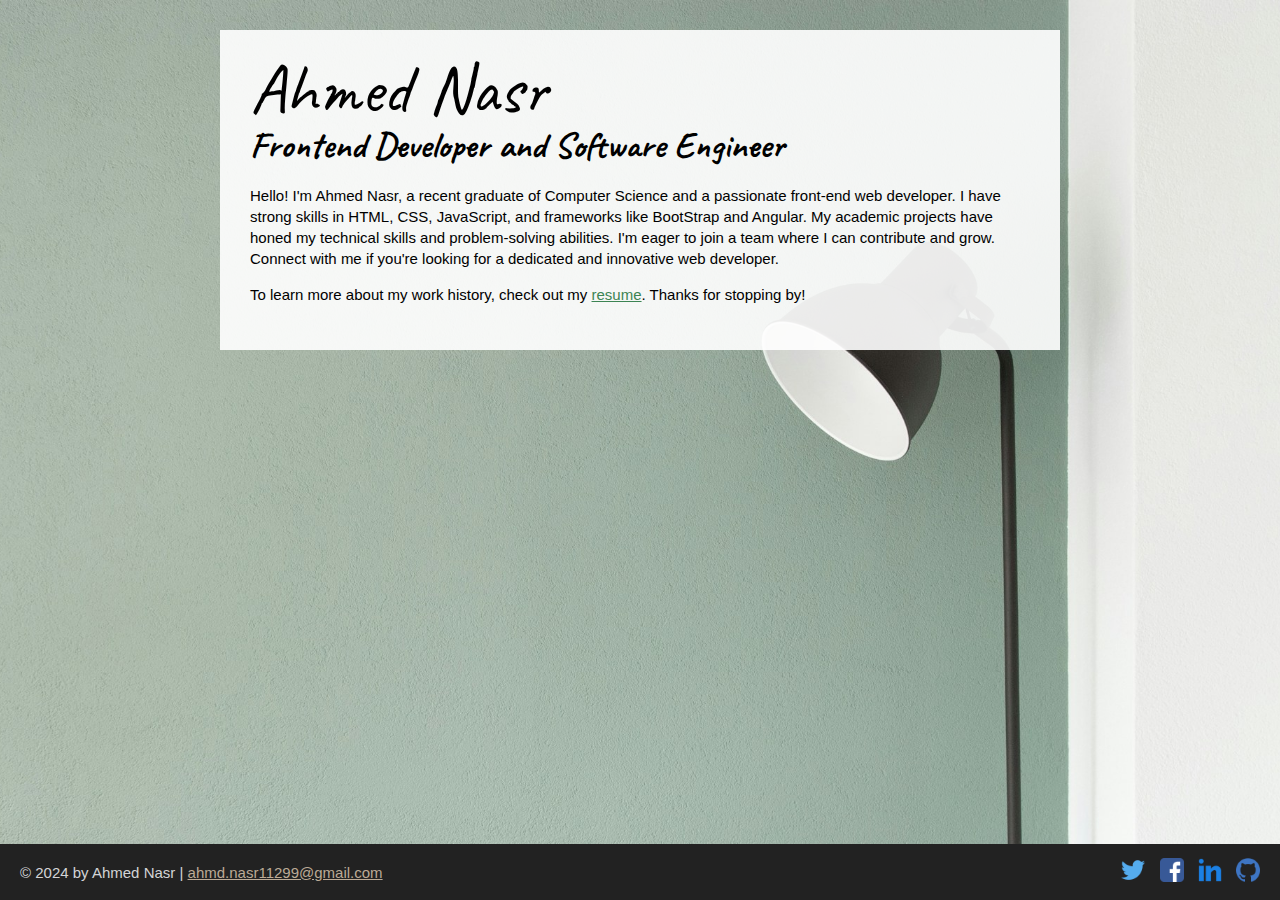
<file: index.html>
<!DOCTYPE html>
<html lang="en">

<head>
    <meta charset="UTF-8">
    <meta name="viewport" content="width=device-width, initial-scale=1.0">
    <title>Ahmed Nasr | Frontend Developer and Software Engineer</title>
    <link rel="icon" href="./imgs/CV-Resume-PNG-Photo-Image.png">
    <link rel="preconnect" href="https://fonts.googleapis.com">
    <link rel="preconnect" href="https://fonts.gstatic.com" crossorigin>
    <link href="https://fonts.googleapis.com/css2?family=Cairo:wght@200..1000&family=Caveat:wght@400..700&display=swap"
        rel="stylesheet">
    <link rel="stylesheet" href="./css/styles.css">
</head>

<body class="home">
    <div class="content-wrapper">
        <div class="content-bg">
            <header>
                <h1>Ahmed Nasr</h1>
                <h2>Frontend Developer and Software Engineer</h2>
            </header>
            <main>
                <p>
                    Hello! I'm Ahmed Nasr, a recent graduate of Computer Science and a passionate front-end web
                    developer. I
                    have strong skills in HTML, CSS, JavaScript, and frameworks like BootStrap and Angular. My academic
                    projects
                    have honed my technical skills and problem-solving abilities. I'm eager to join a team where I can
                    contribute and grow. Connect with me if you're looking for a dedicated and innovative web developer.
                </p>
                <p>To learn more about my work history, check out my <a href="resume.html">resume</a>. Thanks for
                    stopping
                    by!
                </p>
            </main>
        </div>
    </div>
    <footer>
        <p>&copy; 2024 by Ahmed Nasr | <a href="mailto:ahmd.nasr11299@gmail.com">ahmd.nasr11299@gmail.com</a></p>
        <ul class="socials">
            <li>
                <a href="https://x.com/Shinoo_99" target="_blank"><img
                        src="./imgs/317720_social media_tweet_twitter_social_icon.png" alt="twitter logo"></a>
            </li>
            <li>
                <a href="https://www.facebook.com/profile.php?id=100086867614615" target="_blank"><img
                        src="./imgs/4102573_applications_facebook_media_social_icon.png" alt="facebook logo"></a>
            </li>
            <li>
                <a href="https://www.linkedin.com/in/ahmed-nasr-690a79256/" target="_blank"><img
                        src="./imgs/4202085_linkedin_logo_social_social media_icon.png" alt="linkedin"></a>
            </li>
            <li>
                <a href="https://github.com/A7med-Nasr" target="_blank"><img
                        src="./imgs/1298743_github_git_logo_social_icon.png" alt="github image"></a>
            </li>
        </ul>
    </footer>
</body>

</html>
</file>
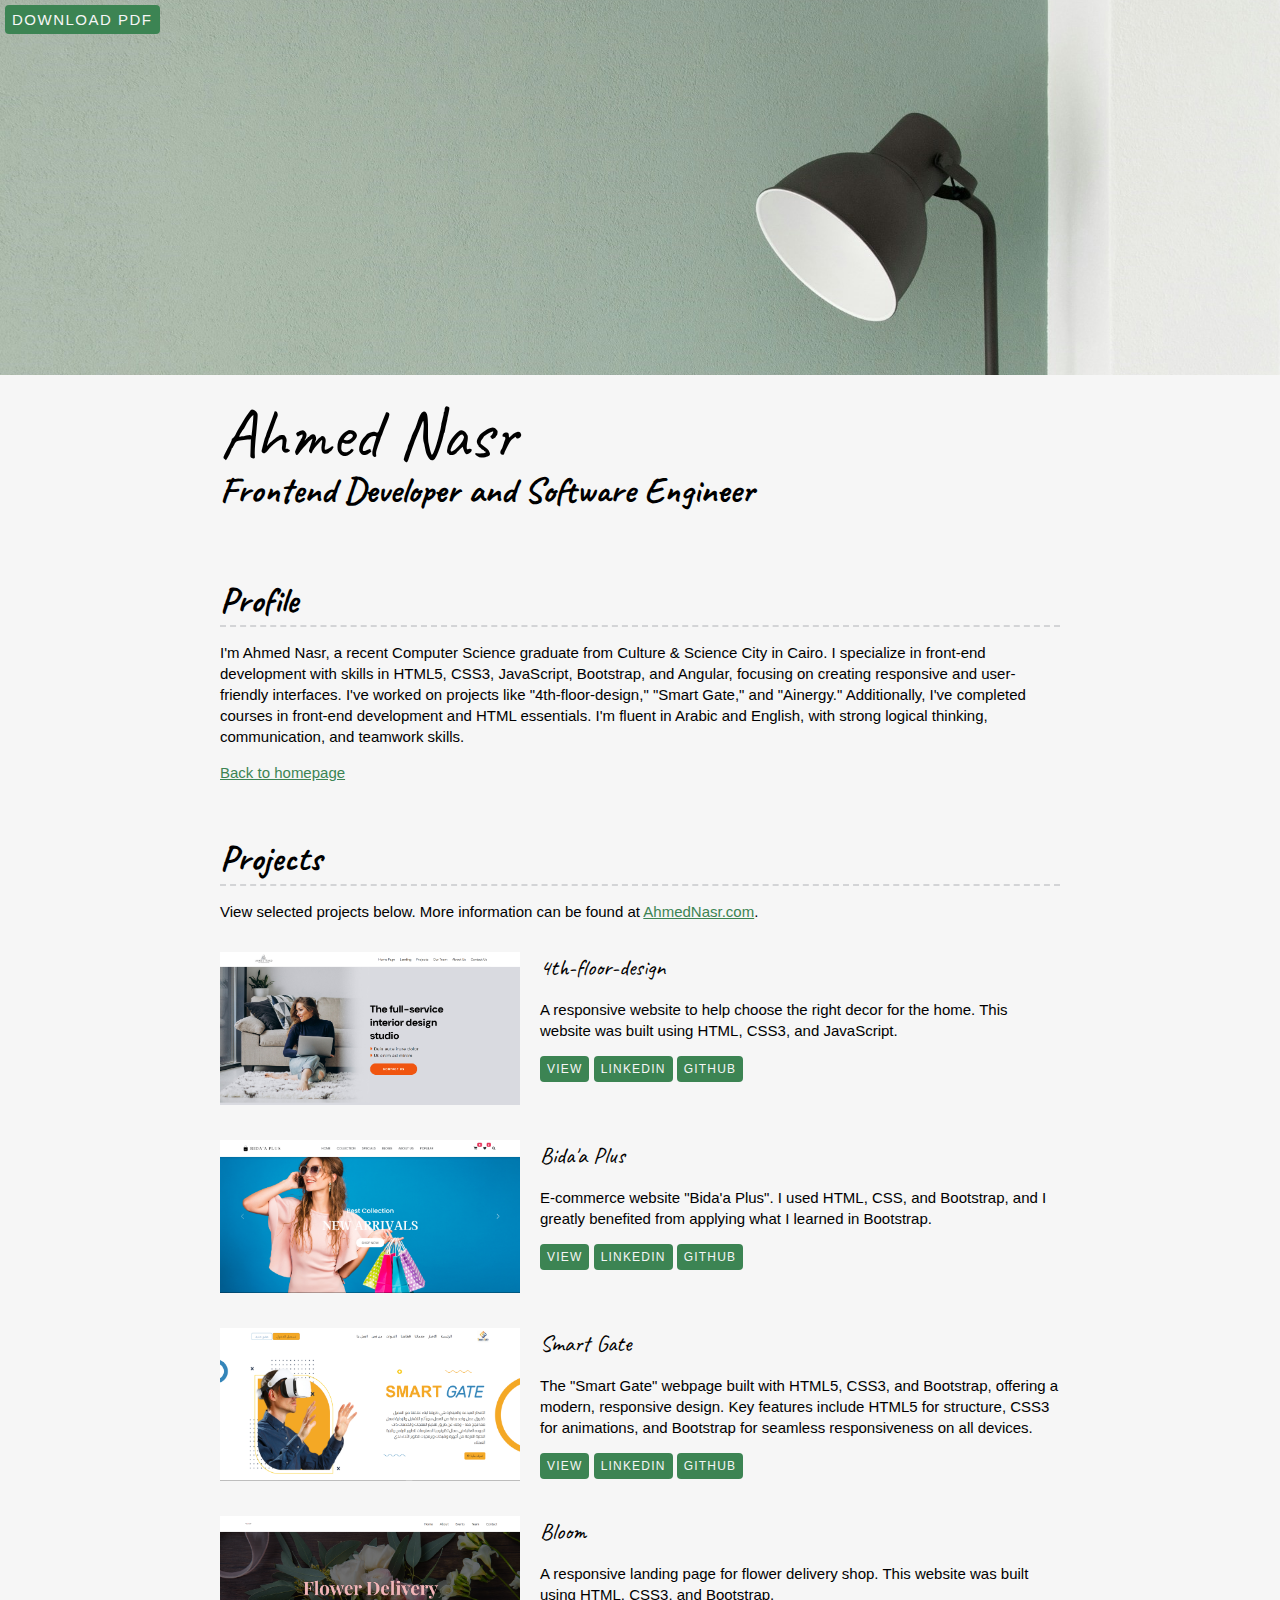
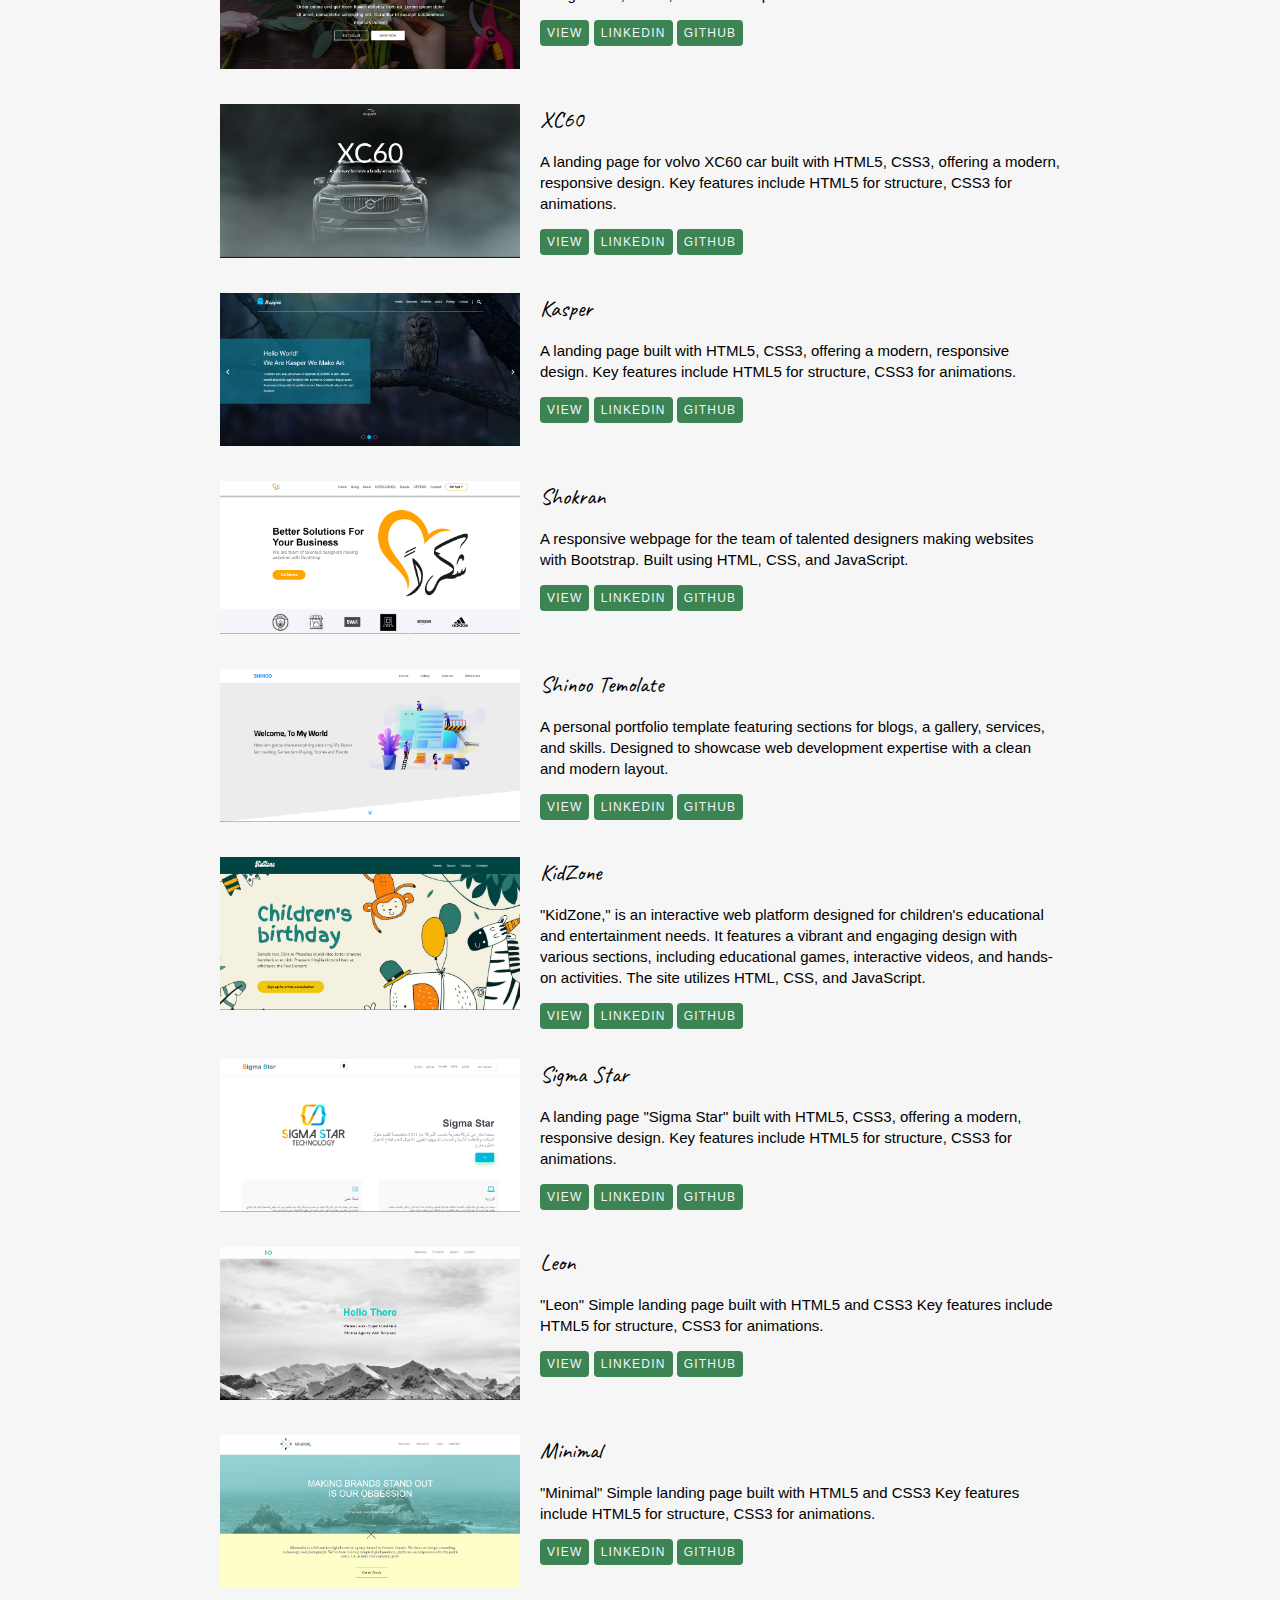
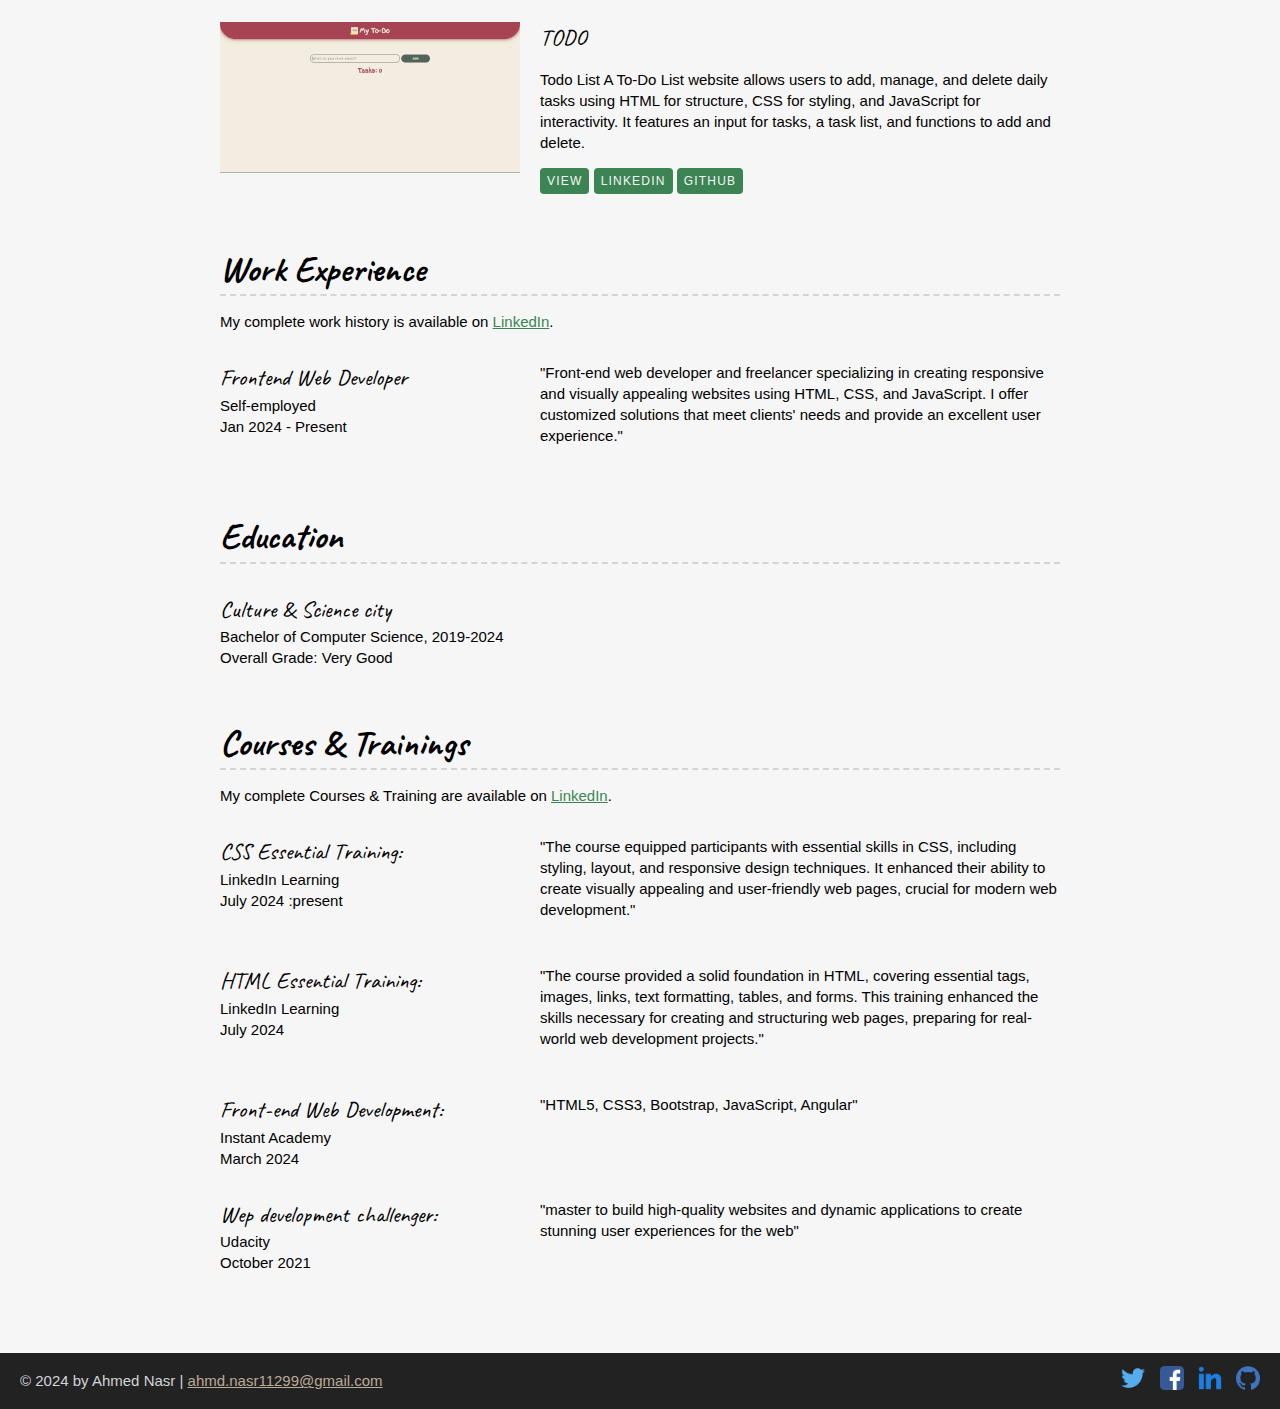
<file: resume.html>
<!DOCTYPE html>
<html lang="en">

<head>
    <meta charset="UTF-8">
    <meta name="viewport" content="width=device-width, initial-scale=1.0">
    <title>Resume Ahmed Nasr | Frontend Developer and Software Engineer</title>
    <link rel="icon" href="./imgs/CV-Resume-PNG-Photo-Image.png">
    <link rel="preconnect" href="https://fonts.googleapis.com">
    <link rel="preconnect" href="https://fonts.gstatic.com" crossorigin>
    <link href="https://fonts.googleapis.com/css2?family=Cairo:wght@200..1000&family=Caveat:wght@400..700&display=swap"
        rel="stylesheet">
    <link rel="stylesheet" href="./css/styles.css">
</head>

<body class="resume">
    <a class="btn download-link" href="./imgs/Ahmed-Nasr-CV.pdf">Download PDF</a>
    <header>
        <div class="content-wrapper">
            <h1>Ahmed Nasr</h1>
            <h2>Frontend Developer and Software Engineer</h2>
        </div>
    </header>
    <main class="content-wrapper">
        <section class="resume-section">
            <h2>Profile</h2>
            <p>I'm Ahmed Nasr, a recent Computer Science graduate from Culture & Science City in Cairo. I specialize in
                front-end development with skills in HTML5, CSS3, JavaScript, Bootstrap, and Angular, focusing on
                creating responsive and user-friendly interfaces. I've worked on projects like "4th-floor-design,"
                "Smart Gate," and "Ainergy." Additionally, I've completed courses in front-end development and HTML
                essentials. I'm fluent in Arabic and English, with strong logical thinking, communication, and teamwork
                skills.</p>
            <a href="index.html">Back to homepage</a>
        </section>
        <section class="resume-section">
            <h2>Projects</h2>
            <p>View selected projects below. More information can be found at <a
                    href="https://www.linkedin.com/in/ahmed-nasr-690a79256/">AhmedNasr.com</a>.</p>
            <div class="project-wrapper">
                <section class="project-item">
                    <div class="img-container">
                        <img src="./imgs/4th-floor.png" alt="project thumbnails">
                    </div>
                    <div class="project-details">
                        <h3>4th-floor-design</h3>
                        <p> A responsive website to help choose the right decor for the home. This website was built
                            using HTML, CSS3, and JavaScript.</p>
                        <a class="btn" href="https://a7med-nasr.github.io/4th-floor-design/" target="_blank">View</a>
                        <a class="btn" href="https://www.linkedin.com/in/ahmed-nasr-690a79256/"
                            target="_blank">LinkedIn</a>
                        <a class="btn" href="https://github.com/A7med-Nasr" target="_blank">Github</a>
                    </div>
                </section>
                <section class="project-item">
                    <div class="img-container">
                        <img src="./imgs/bidaa.png" alt="project thumbnails">
                    </div>
                    <div class="project-details">
                        <h3>Bida'a Plus</h3>
                        <p>E-commerce website "Bida'a Plus". I used HTML, CSS, and Bootstrap, and I greatly benefited
                            from applying what
                            I learned in Bootstrap.</p>
                        <a class="btn" href="https://a7med-nasr.github.io/Bida-a-Plus/" target="_blank">View</a>
                        <a class="btn" href="https://www.linkedin.com/in/ahmed-nasr-690a79256/"
                            target="_blank">LinkedIn</a>
                        <a class="btn" href="https://github.com/A7med-Nasr" target="_blank">Github</a>
                    </div>
                </section>
                <section class="project-item">
                    <div class="img-container">
                        <img src="./imgs/smart-gate.png" alt="project thumbnails">
                    </div>
                    <div class="project-details">
                        <h3>Smart Gate</h3>
                        <p>The "Smart Gate" webpage built with HTML5, CSS3, and Bootstrap, offering a modern,
                            responsive design. Key features include HTML5 for structure, CSS3 for animations, and
                            Bootstrap for seamless responsiveness on all devices.</p>
                        <a class="btn" href="https://a7med-nasr.github.io/Smart-Gate/" target="_blank">View</a>
                        <a class="btn" href="https://www.linkedin.com/in/ahmed-nasr-690a79256/"
                            target="_blank">LinkedIn</a>
                        <a class="btn" href="https://github.com/A7med-Nasr" target="_blank">Github</a>
                    </div>
                </section>
                <section class="project-item">
                    <div class="img-container">
                        <img src="./imgs/bloomsc.png" alt="project thumbnails">
                    </div>
                    <div class="project-details">
                        <h3>Bloom</h3>
                        <p>A responsive landing page for flower delivery shop. This website was built
                            using HTML, CSS3, and Bootstrap.</p>
                        <a class="btn" href="https://a7med-nasr.github.io/codSoft/" target="_blank">View</a>
                        <a class="btn" href="https://www.linkedin.com/in/ahmed-nasr-690a79256/"
                            target="_blank">LinkedIn</a>
                        <a class="btn" href="https://github.com/A7med-Nasr" target="_blank">Github</a>
                    </div>
                </section>
                <section class="project-item">
                    <div class="img-container">
                        <img src="./imgs/xc60.png" alt="project thumbnails">
                    </div>
                    <div class="project-details">
                        <h3>XC60</h3>
                        <p>A landing page for volvo XC60 car built with HTML5, CSS3, offering a modern, responsive
                            design.
                            Key features include HTML5 for structure, CSS3 for animations.</p>
                        <a class="btn" href="https://a7med-nasr.github.io/XC60/" target="_blank">View</a>
                        <a class="btn" href="https://www.linkedin.com/in/ahmed-nasr-690a79256/"
                            target="_blank">LinkedIn</a>
                        <a class="btn" href="https://github.com/A7med-Nasr" target="_blank">Github</a>
                    </div>
                </section>
                <section class="project-item">
                    <div class="img-container">
                        <img src="./imgs/kasper.png" alt="project thumbnails">
                    </div>
                    <div class="project-details">
                        <h3>Kasper</h3>
                        <p>A landing page built with HTML5, CSS3, offering a modern, responsive design. Key features
                            include HTML5 for structure, CSS3 for animations.</p>
                        <a class="btn" href="https://a7med-nasr.github.io/Kaspar/" target="_blank">View</a>
                        <a class="btn" href="https://www.linkedin.com/in/ahmed-nasr-690a79256/"
                            target="_blank">LinkedIn</a>
                        <a class="btn" href="https://github.com/A7med-Nasr" target="_blank">Github</a>
                    </div>
                </section>
                <section class="project-item">
                    <div class="img-container">
                        <img src="./imgs/shokran.png" alt="project thumbnails">
                    </div>
                    <div class="project-details">
                        <h3>Shokran</h3>
                        <p>A responsive webpage for the team of talented designers making websites with Bootstrap. Built
                            using HTML, CSS, and JavaScript.</p>
                        <a class="btn" href="https://a7med-nasr.github.io/fake-shokran/" target="_blank">View</a>
                        <a class="btn" href="https://www.linkedin.com/in/ahmed-nasr-690a79256/"
                            target="_blank">LinkedIn</a>
                        <a class="btn" href="https://github.com/A7med-Nasr" target="_blank">Github</a>
                    </div>
                </section>
                <section class="project-item">
                    <div class="img-container">
                        <img src="./imgs/shinoo.png" alt="project thumbnails">
                    </div>
                    <div class="project-details">
                        <h3>Shinoo Temolate</h3>
                        <p>A personal portfolio template featuring sections for blogs, a gallery, services, and skills.
                            Designed to showcase web development expertise with a clean and modern layout.</p>
                        <a class="btn" href="https://a7med-nasr.github.io/shinoo-template/" target="_blank">View</a>
                        <a class="btn" href="https://www.linkedin.com/in/ahmed-nasr-690a79256/"
                            target="_blank">LinkedIn</a>
                        <a class="btn" href="https://github.com/A7med-Nasr" target="_blank">Github</a>
                    </div>
                </section>
                <section class="project-item">
                    <div class="img-container">
                        <img src="./imgs/kidz.png" alt="project thumbnails">
                    </div>
                    <div class="project-details">
                        <h3>KidZone</h3>
                        <p>"KidZone," is an interactive web platform designed for children's educational and
                            entertainment needs. It features a vibrant and engaging design with various sections,
                            including educational games, interactive videos, and hands-on activities. The site utilizes
                            HTML, CSS, and JavaScript.</p>
                        <a class="btn" href="https://a7med-nasr.github.io/KidZone/" target="_blank">View</a>
                        <a class="btn" href="https://www.linkedin.com/in/ahmed-nasr-690a79256/"
                            target="_blank">LinkedIn</a>
                        <a class="btn" href="https://github.com/A7med-Nasr" target="_blank">Github</a>
                    </div>
                </section>
                <section class="project-item">
                    <div class="img-container">
                        <img src="./imgs/sigma.png" alt="project thumbnails">
                    </div>
                    <div class="project-details">
                        <h3>Sigma Star</h3>
                        <p> A landing page "Sigma Star" built with HTML5, CSS3, offering a modern, responsive design.
                            Key features
                            include HTML5 for structure, CSS3 for animations.</p>
                        <a class="btn" href="https://a7med-nasr.github.io/sigma-star/" target="_blank">View</a>
                        <a class="btn" href="https://www.linkedin.com/in/ahmed-nasr-690a79256/"
                            target="_blank">LinkedIn</a>
                        <a class="btn" href="https://github.com/A7med-Nasr" target="_blank">Github</a>
                    </div>
                </section>
                <section class="project-item">
                    <div class="img-container">
                        <img src="./imgs/leon.png" alt="project thumbnails">
                    </div>
                    <div class="project-details">
                        <h3>Leon</h3>
                        <p>"Leon" Simple landing page built with HTML5 and CSS3 Key features
                            include HTML5 for structure, CSS3 for animations.</p>
                        <a class="btn" href="https://a7med-nasr.github.io/fake-leon/" target="_blank">View</a>
                        <a class="btn" href="https://www.linkedin.com/in/ahmed-nasr-690a79256/"
                            target="_blank">LinkedIn</a>
                        <a class="btn" href="https://github.com/A7med-Nasr" target="_blank">Github</a>
                    </div>
                </section>
                <section class="project-item">
                    <div class="img-container">
                        <img src="./imgs/min.png" alt="project thumbnails">
                    </div>
                    <div class="project-details">
                        <h3>Minimal</h3>
                        <p>"Minimal" Simple landing page built with HTML5 and CSS3 Key features
                            include HTML5 for structure, CSS3 for animations.</p>
                        <a class="btn" href="https://a7med-nasr.github.io/fake-minimal/" target="_blank">View</a>
                        <a class="btn" href="https://www.linkedin.com/in/ahmed-nasr-690a79256/"
                            target="_blank">LinkedIn</a>
                        <a class="btn" href="https://github.com/A7med-Nasr" target="_blank">Github</a>
                    </div>
                </section>
                <section class="project-item">
                    <div class="img-container">
                        <img src="./imgs/todo.png" alt="project thumbnails">
                    </div>
                    <div class="project-details">
                        <h3>TODO</h3>
                        <p>Todo List A To-Do List website allows users to add, manage, and delete daily tasks using HTML
                            for structure, CSS for styling, and JavaScript for interactivity. It features an input for
                            tasks, a task list, and functions to add and delete.</p>
                        <a class="btn" href="https://a7med-nasr.github.io/My-ToDo/" target="_blank">View</a>
                        <a class="btn" href="https://www.linkedin.com/in/ahmed-nasr-690a79256/"
                            target="_blank">LinkedIn</a>
                        <a class="btn" href="https://github.com/A7med-Nasr" target="_blank">Github</a>
                    </div>
                </section>
            </div>
        </section>
        <section class="resume-section">
            <h2>Work Experience</h2>
            <p>My complete work history is available on <a
                    href="https://www.linkedin.com/in/ahmed-nasr-690a79256/">LinkedIn</a>.</p>
            <section class="work-item">
                <div class="work-details">
                    <h3>Frontend Web Developer</h3>
                    <p>Self-employed</p>
                    <p>Jan 2024 - Present</p>
                </div>
                <div class="work-summary">
                    <p>"Front-end web developer and freelancer specializing in creating responsive and visually
                        appealing websites using HTML, CSS, and JavaScript. I offer customized solutions that meet
                        clients' needs and provide an excellent user experience."</p>
                </div>
            </section>
        </section>
        <section class="resume-section">
            <h2>Education</h2>
            <section class="edu-item">
                <h3> Culture & Science city</h3>
                <p>Bachelor of Computer Science, 2019-2024</p>
                <p>Overall Grade: Very Good</p>
            </section>
        </section>
        <section class="resume-section">
            <h2>Courses & Trainings</h2>
            <p>My complete Courses & Training are available on <a
                    href="https://www.linkedin.com/in/ahmed-nasr-690a79256/">LinkedIn</a>.</p>
            <section class="work-item">
                <div class="work-details">
                    <h3>CSS Essential Training:</h3>
                    <p>LinkedIn Learning</p>
                    <p>July 2024 :present</p>
                </div>
                <div class="work-summary">
                    <p>"The course equipped participants with essential skills in CSS, including styling, layout, and
                        responsive design techniques. It enhanced their ability to create visually appealing and
                        user-friendly web pages, crucial for modern web development."</p>
                </div>
            </section>
            <section class="work-item">
                <div class="work-details">
                    <h3>HTML Essential Training:</h3>
                    <p>LinkedIn Learning</p>
                    <p>July 2024</p>
                </div>
                <div class="work-summary">
                    <p>"The course provided a solid foundation in HTML, covering essential tags, images, links, text
                        formatting, tables, and forms. This training enhanced the skills necessary for creating and
                        structuring web pages, preparing for real-world web development projects."</p>
                </div>
            </section>
            <section class="work-item">
                <div class="work-details">
                    <h3>Front-end Web Development:</h3>
                    <p>Instant Academy</p>
                    <p>March 2024</p>
                </div>
                <div class="work-summary">
                    <p>"HTML5, CSS3, Bootstrap, JavaScript, Angular"</p>
                </div>
            </section>
            <section class="work-item">
                <div class="work-details">
                    <h3>Wep development challenger:</h3>
                    <p>Udacity</p>
                    <p>October 2021</p>
                </div>
                <div class="work-summary">
                    <p>"master to build high-quality websites and dynamic applications
                        to create stunning user experiences for the web"</p>
                </div>
            </section>
        </section>
    </main>
    <footer>
        <p>&copy; 2024 by Ahmed Nasr | <a href="mailto:ahmd.nasr11299@gmail.com">ahmd.nasr11299@gmail.com</a></p>
        <ul class="socials">
            <li>
                <a href="https://x.com/Shinoo_99" target="_blank"><img
                        src="./imgs/317720_social media_tweet_twitter_social_icon.png" alt="twitter logo"></a>
            </li>
            <li>
                <a href="https://www.facebook.com/profile.php?id=100086867614615" target="_blank"><img
                        src="./imgs/4102573_applications_facebook_media_social_icon.png" alt="facebook logo"></a>
            </li>
            <li>
                <a href="https://www.linkedin.com/in/ahmed-nasr-690a79256/" target="_blank"><img
                        src="./imgs/4202085_linkedin_logo_social_social media_icon.png" alt="linkedin"></a>
            </li>
            <li>
                <a href="https://github.com/A7med-Nasr" target="_blank"><img
                        src="./imgs/1298743_github_git_logo_social_icon.png" alt="github image"></a>
            </li>
        </ul>
    </footer>
</body>

</html>
</file>
<file: css/styles.css>
html {
    box-sizing: border-box;
    font-size: 62.5%;
    ;
}

*,
*:before,
*:after {
    box-sizing: inherit;
}

html,
body {
    height: 100%;
}

body {
    background-color: #f6f6f6;
    padding: 0;
    margin: 0;
    font-family: "Open Sans", sans-serif;
    font-size: 1.5rem;
    line-height: 1.4;
}

h1,
h2,
h3 {
    font-family: "Caveat", cursive;
    font-weight: 400;
    margin: 0;
}

h1 {
    font-size: 7rem;
    line-height: 0.85;
}

h2 {
    font-size: 3.6rem;
    font-weight: 800;
}

h3 {
    font-size: 2.3rem;
}

a {
    color: #3c8453;
    transition: all 0.2s;
}

a:hover {
    color: #bcaa96;
    text-decoration: none;
}

.btn {
    background-color: #3c8453;
    color: #f6f6f6;
    text-decoration: none;
    text-transform: uppercase;
    font-size: 1.2rem;
    display: inline-block;
    padding: 7px;
    letter-spacing: 0.1em;
    line-height: 1;
    border-radius: 4px;
}

footer a {
    color: #bcaa96;
    transition: all 0.2s;
}

footer a:hover {
    color: #3c8453;
}

.home {
    background-image: url(../imgs/bg.jpg);
    background-size: cover;
    background-position: center;
    background-repeat: no-repeat;
    display: flex;
    flex-direction: column;
}

@media (max-width: 560px) {
    .home {
        background-image: url(../imgs/bgs.jpg);
    }
}

.content-wrapper {
    margin: 0 auto;
    max-width: 900px;
    padding: 30px;
}

.home .content-wrapper {
    flex: 1 0 auto;
}

@media(max-width: 550) {
    .home .content-wrapper {
        margin: 10px;
    }
}

.content-bg {
    background-color: rgb(255 255 255 / 0.9);
    padding: 30px;
}

.resume header::before {
    background-image: url(../imgs/bgbefore.jpg);
    content: "";
    background-size: cover;
    background-position: center;
    display: block;
    height: 375px;
    width: 100%;
}

@media (max-width: 850px) {
    .resume header::before {
        height: 200px;
    }

    h1 {
        font-size: 5rem;
    }

    h2 {
        font-size: 2.1333rem;
    }
}

@media (max-width: 450px) {
    .resume header::before {
        background-image: url(../imgs/450.jpg);
    }
}

.resume-section {
    margin-bottom: 50px;
}

.resume-section h2 {
    border-bottom: 2px dashed #d3d4d6;
}

.download-link {
    position: fixed;
    top: 5px;
    left: 5px;
    font-size: 1.5rem;
}

@media(max-width: 1200px) {
    .download-link {
        position: absolute;
    }
}

.project-item {
    /* display: flow-root; */
    display: grid;
    grid-template-columns: 300px 1fr;
    column-gap: 20px;
    margin: 30px 0;
}

.project-item img {
    width: 300px;
    /* float: left; */
    max-width: 100%;
    margin-right: 20px;
}

@media(max-width: 860px) {
    .project-wrapper {
        display: grid;
        grid-template-columns: repeat(2, 1fr);
        gap: 20px;
    }

    .project-item {
        display: flow-root;
        margin: 15px 0;
    }

    .project-item img {
        width: 100%;
    }
}

@media(max-width: 560px) {
    .project-wrapper {
        grid-template-columns: repeat(1, 1fr);
    }

    .project-item img {
        margin-bottom: 20px;
    }
}

.work-item {
    margin: 30px 0;
}

.work-details p {
    margin: 0;
}

@media(max-width: 859px) {
    .work-details p {
        margin-top: 10px;
    }
}

@media(min-width: 860px) {
    .work-item {
        display: grid;
        grid-template-columns: 300px 1fr;
        column-gap: 20px;
    }

    .work-summary p:first-child {
        margin-top: 0;
    }
}

.edu-item {
    margin: 30px 0;
}

.edu-item p {
    margin: 0;
}

footer {
    background-color: #222;
    display: flex;
    color: #d3d4d6;
    justify-content: space-between;
    padding: 0 20px;
    height: 56px;
    align-items: center;
}

.socials {
    list-style-type: none;
    padding: 0;
}

.socials li {
    display: inline-block;
    margin-left: 10px;
}

.socials img {
    width: 24px;
    transition: all 0.2s;
}

.socials img:hover {
    opacity: 0.5;
}

@media(max-width: 680px) {
    footer {
        font-size: 15px;
        display: flex;
        flex-wrap: wrap;
        height: auto;
    }
}

@media(max-width: 551px) {
    footer {
        justify-content: center;
        text-align: center;
        padding: 0 20px;
    }
}
</file>
